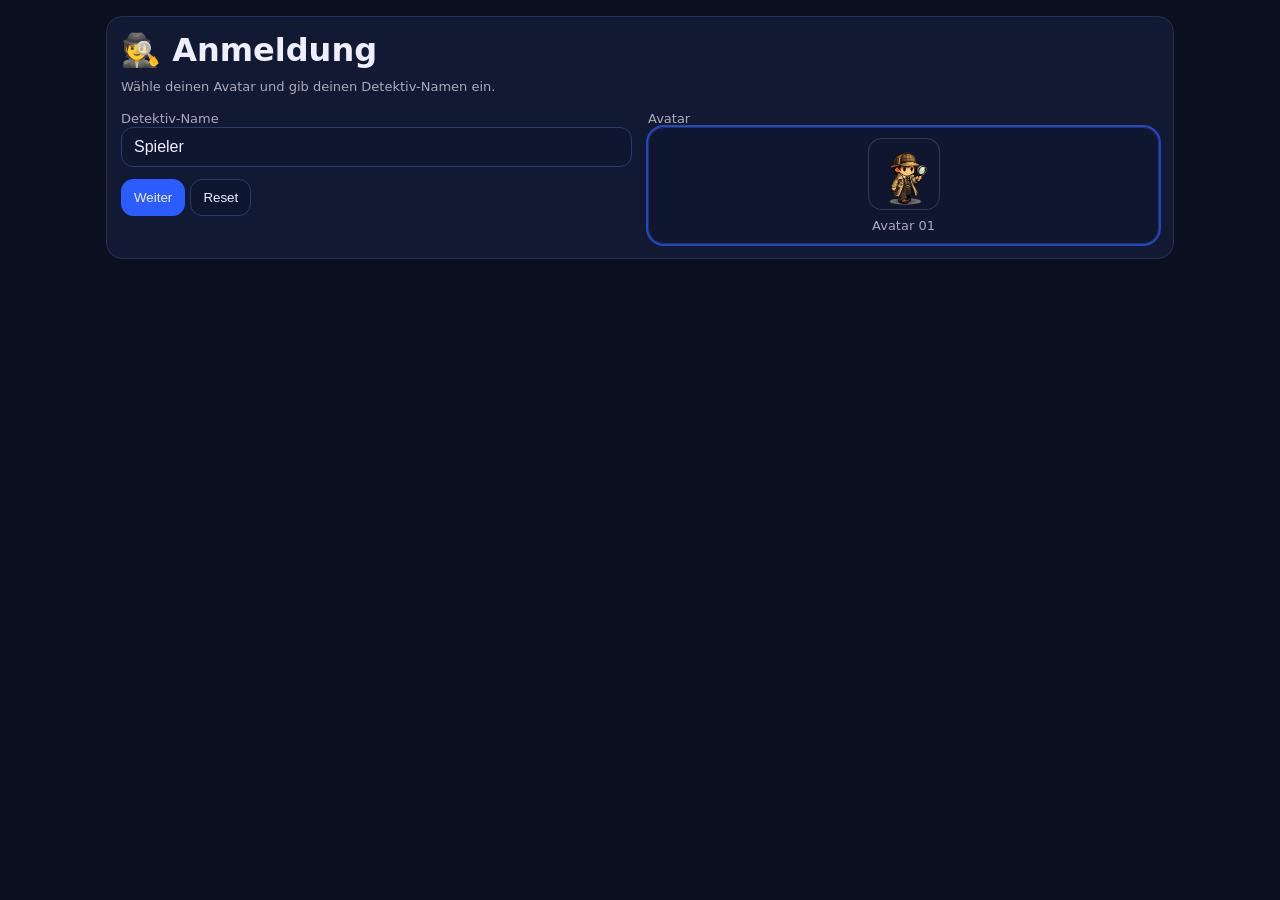
<file: minigame/index.html>
<!doctype html>
<html lang="de">
<head>
  <meta charset="utf-8" />
  <!-- wichtig für Mobile -->
  <meta name="viewport" content="width=device-width, initial-scale=1, viewport-fit=cover" />
  <title>Jungscharlager 2026 – Detektivspiel</title>
  <link rel="stylesheet" href="css/style.css">
</head>
<body>
  <!-- Portrait-Blocker für Mobile -->
  <div id="rotateOverlay" class="rotateOverlay" aria-hidden="true">
    <div class="rotateCard">
      <div class="rotateIcon">📱↻</div>
      <div class="rotateTitle">Bitte Gerät drehen</div>
      <div class="rotateText">Dieses Spiel funktioniert am Smartphone/iPad nur im Querformat!!!.</div>
    </div>
  </div>

  <div id="app"></div>

  <!-- Map Button (unten rechts) -->
  <button id="mapFab" class="fab" title="Karte" aria-label="Karte">🗺️</button>

  <!-- Modal Root -->
  <div id="modalRoot"></div>

  <script type="module" src="js/main.js"></script>
</body>
</html>
</file>
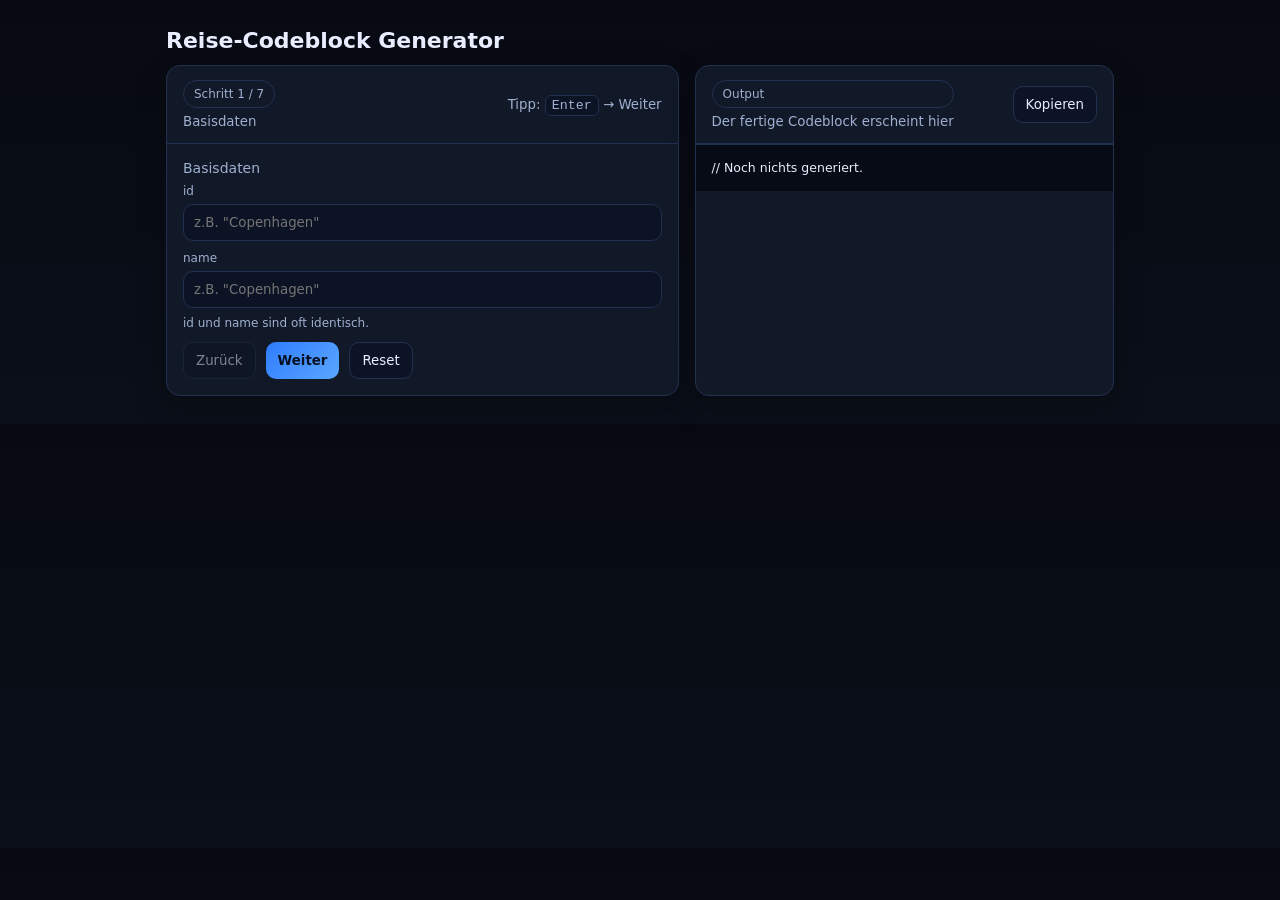
<file: codegenerator.html>
<!doctype html>
<html lang="de">
<head>
  <meta charset="utf-8" />
  <meta name="viewport" content="width=device-width, initial-scale=1" />
  <title>Codeblock Generator</title>
  <style>
    :root { --bg:#0b0f19; --card:#121a2a; --muted:#9fb0d0; --text:#e8eeff; --accent:#5aa7ff; --line:#223150; }
    *{ box-sizing:border-box; font-family: ui-sans-serif, system-ui, -apple-system, Segoe UI, Roboto, Arial; }
    body{ margin:0; background:linear-gradient(180deg,#070a12, #0b0f19); color:var(--text); }
    .wrap{ max-width:980px; margin:28px auto; padding:0 16px; }
    h1{ font-size:22px; margin:0 0 12px; }
    .grid{ display:grid; grid-template-columns: 1.1fr 0.9fr; gap:16px; }
    @media (max-width: 920px){ .grid{ grid-template-columns:1fr; } }
    .card{
      background:rgba(18,26,42,.9);
      border:1px solid var(--line);
      border-radius:14px;
      box-shadow: 0 12px 30px rgba(0,0,0,.25);
      overflow:hidden;
    }
    .cardHeader{ padding:14px 16px; border-bottom:1px solid var(--line); display:flex; align-items:center; justify-content:space-between; }
    .cardHeader small{ color:var(--muted); }
    .cardBody{ padding:16px; }
    .stepTitle{ font-size:14px; color:var(--muted); margin:0 0 8px; }
    .row{ display:flex; gap:10px; flex-wrap:wrap; }
    label{ display:block; font-size:12px; color:var(--muted); margin-bottom:6px; }
    input, select, textarea{
      width:100%;
      background:#0c1324;
      border:1px solid var(--line);
      color:var(--text);
      padding:10px 10px;
      border-radius:10px;
      outline:none;
    }
    textarea{ min-height:120px; resize:vertical; }
    .field{ flex:1 1 240px; }
    .btnRow{ display:flex; gap:10px; flex-wrap:wrap; margin-top:12px; }
    button{
      background: #0c1324;
      border:1px solid var(--line);
      color:var(--text);
      padding:10px 12px;
      border-radius:10px;
      cursor:pointer;
    }
    button.primary{ background: linear-gradient(135deg, #2f7cff, #5aa7ff); border:0; color:#071022; font-weight:700; }
    button:disabled{ opacity:.5; cursor:not-allowed; }
    .pill{
      font-size:12px; padding:6px 10px; border:1px solid var(--line); border-radius:999px; color:var(--muted);
    }
    pre{
      margin:0;
      background:#070b15;
      border-top:1px solid var(--line);
      padding:14px 16px;
      overflow:auto;
      font-size:12.5px;
      line-height:1.45;
      white-space:pre;
    }
    .hint{ color:var(--muted); font-size:12px; margin-top:8px; }
    .kbd{ font-family: ui-monospace, SFMono-Regular, Menlo, Monaco, Consolas, "Liberation Mono", monospace; padding:2px 6px; border:1px solid var(--line); border-radius:6px; background:#0c1324; color:var(--muted); }
  </style>
</head>
<body>
  <div class="wrap">
    <h1>Reise-Codeblock Generator</h1>

    <div class="grid">
      <!-- Wizard -->
      <div class="card" id="wizardCard">
        <div class="cardHeader">
          <div>
            <div class="pill" id="stepPill">Schritt 1 / 8</div>
            <small id="stepLabel" style="display:block; margin-top:6px;">Basisdaten</small>
          </div>
          <small>Tipp: <span class="kbd">Enter</span> → Weiter</small>
        </div>

        <div class="cardBody">
          <!-- Step 1 -->
          <section class="step" data-step="1">
            <p class="stepTitle">Basisdaten</p>
            <div class="row">
              <div class="field">
                <label for="id">id</label>
                <input id="id" placeholder='z.B. "Copenhagen"' />
              </div>
              <div class="field">
                <label for="name">name</label>
                <input id="name" placeholder='z.B. "Copenhagen"' />
              </div>
            </div>
            <div class="hint">id und name sind oft identisch.</div>
          </section>

          <!-- Step 2 -->
          <section class="step" data-step="2" hidden>
            <p class="stepTitle">Ort</p>
            <div class="row">
              <div class="field">
                <label for="continent">continent</label>
                <select id="continent">
                  <option value="Europe">Europe</option>
                  <option value="Asia">Asia</option>
                  <option value="Africa">Africa</option>
                  <option value="North America">North America</option>
                  <option value="South America">South America</option>
                  <option value="Oceania">Oceania</option>
                </select>
              </div>
              <div class="field">
                <label for="country">country</label>
                <input id="country" placeholder='z.B. "Denmark"' />
              </div>
            </div>
          </section>

          <!-- Step 3 -->
          <section class="step" data-step="3" hidden>
            <p class="stepTitle">Assets</p>
            <div class="row">
              <div class="field">
                <label for="logoBaseName">logoBaseName</label>
                <input id="logoBaseName" placeholder='z.B. "Logo_Copenhagen"' />
              </div>
              <div class="field">
                <label for="slideBase">slideBase</label>
                <input id="slideBase" placeholder='z.B. "Copenhagen"' />
              </div>
            </div>
          </section>

          <!-- Step 4 -->
          <section class="step" data-step="4" hidden>
            <p class="stepTitle">Reisedaten</p>
            <label for="travelDates">travelDates (kommagetrennt)</label>
            <input id="travelDates" placeholder='z.B. 02/2026, 03/2026' />
            <div class="hint">Wird zu <span class="kbd">["02/2026","03/2026"]</span>.</div>
          </section>

          <!-- Step 5 -->
          <section class="step" data-step="5" hidden>
            <p class="stepTitle">Beschreibung</p>
            <label for="description">description</label>
            <textarea id="description" placeholder="Dein Text… (Zeilenumbrüche bleiben erhalten)"></textarea>
            <div class="hint">Wird als mehrzeiliger String mit <span class="kbd">description:</span> ausgegeben.</div>
          </section>

          <!-- Step 6 -->
          <section class="step" data-step="6" hidden>
            <p class="stepTitle">Vorschau (optional anpassen)</p>
            <div class="row">
              <div class="field">
                <label for="autoFillLike">Auto-Defaults</label>
                <select id="autoFillLike">
                  <option value="on">Hilfs-Defaults aktiv</option>
                  <option value="off">Keine Defaults</option>
                </select>
              </div>
              <div class="field">
                <label>Hinweis</label>
                <div class="hint">Wenn logo/slide leer sind, können wir sie aus <span class="kbd">name</span> ableiten.</div>
              </div>
            </div>
          </section>

          <!-- Step 7 -->
          <section class="step" data-step="7" hidden>
            <p class="stepTitle">Generieren</p>
            <div class="hint">Klicke „Generieren“, um den finalen Codeblock zu erzeugen.</div>
          </section>

          <!-- Navigation -->
          <div class="btnRow">
            <button id="backBtn">Zurück</button>
            <button id="nextBtn" class="primary">Weiter</button>
            <button id="genBtn" class="primary" hidden>Generieren</button>
            <button id="resetBtn">Reset</button>
          </div>
        </div>
      </div>

      <!-- Output -->
      <div class="card">
        <div class="cardHeader">
          <div>
            <div class="pill">Output</div>
            <small style="display:block; margin-top:6px;">Der fertige Codeblock erscheint hier</small>
          </div>
          <div class="btnRow" style="margin:0;">
            <button id="copyBtn">Kopieren</button>
          </div>
        </div>
        <pre id="output">// Noch nichts generiert.</pre>
      </div>
    </div>
  </div>

  <script>
    const steps = Array.from(document.querySelectorAll(".step"));
    const stepPill = document.getElementById("stepPill");
    const stepLabel = document.getElementById("stepLabel");
    const backBtn = document.getElementById("backBtn");
    const nextBtn = document.getElementById("nextBtn");
    const genBtn  = document.getElementById("genBtn");
    const resetBtn = document.getElementById("resetBtn");
    const copyBtn = document.getElementById("copyBtn");
    const output = document.getElementById("output");

    const fields = {
      id: document.getElementById("id"),
      name: document.getElementById("name"),
      continent: document.getElementById("continent"),
      country: document.getElementById("country"),
      logoBaseName: document.getElementById("logoBaseName"),
      slideBase: document.getElementById("slideBase"),
      travelDates: document.getElementById("travelDates"),
      description: document.getElementById("description"),
      autoFillLike: document.getElementById("autoFillLike"),
    };

    const labelsByStep = {
      1: "Basisdaten",
      2: "Ort",
      3: "Assets",
      4: "Reisedaten",
      5: "Beschreibung",
      6: "Vorschau",
      7: "Generieren",
    };

    let currentStep = 1;

    function showStep(n){
      currentStep = n;
      steps.forEach(s => s.hidden = (Number(s.dataset.step) !== n));
      stepPill.textContent = `Schritt ${n} / 7`;
      stepLabel.textContent = labelsByStep[n] || "";

      backBtn.disabled = (n === 1);
      nextBtn.hidden = (n === 7);
      genBtn.hidden  = (n !== 7);

      // Fokus auf erstes Eingabefeld im Step
      const firstInput = steps.find(s => Number(s.dataset.step) === n)
        .querySelector("input, select, textarea");
      if(firstInput) firstInput.focus();
    }

    function trimOrEmpty(v){ return (v ?? "").toString().trim(); }

    function escapeForDoubleQuotedJS(str){
      // Für "..." Strings mit \n Darstellung
      return str
        .replace(/\\/g, "\\\\")
        .replace(/"/g, '\\"')
        .replace(/\r\n/g, "\n")
        .replace(/\r/g, "\n");
    }

    function parseTravelDates(raw){
      const parts = raw.split(",")
        .map(s => s.trim())
        .filter(Boolean);
      return parts;
    }

    function deriveDefaultsIfEnabled(data){
      const enabled = (fields.autoFillLike.value === "on");
      if(!enabled) return data;

      const name = data.name || "";
      if(!data.logoBaseName && name) data.logoBaseName = `Logo_${name}`;
      if(!data.slideBase && name) data.slideBase = name;
      if(!data.id && name) data.id = name;
      return data;
    }

    function validateStep(n){
      // Minimal sinnvolle Validierung (du kannst das erweitern)
      if(n === 1){
        if(!trimOrEmpty(fields.name.value)) { alert("Bitte name ausfüllen."); return false; }
        if(!trimOrEmpty(fields.id.value)) { fields.id.value = trimOrEmpty(fields.name.value); }
      }
      if(n === 2){
        if(!trimOrEmpty(fields.country.value)) { alert("Bitte country ausfüllen."); return false; }
      }
      return true;
    }

    function buildCodeBlock(){
      const data = deriveDefaultsIfEnabled({
        id: trimOrEmpty(fields.id.value),
        name: trimOrEmpty(fields.name.value),
        continent: trimOrEmpty(fields.continent.value),
        country: trimOrEmpty(fields.country.value),
        logoBaseName: trimOrEmpty(fields.logoBaseName.value),
        slideBase: trimOrEmpty(fields.slideBase.value),
        travelDates: parseTravelDates(trimOrEmpty(fields.travelDates.value)),
        description: fields.description.value ?? "",
      });

      const dates = data.travelDates.map(d => `"${escapeForDoubleQuotedJS(d)}"`).join(", ");
      const desc = escapeForDoubleQuotedJS(data.description);

      // Format wie dein Beispiel: description: " ... "
      return `{
  id: "${escapeForDoubleQuotedJS(data.id)}",
  name: "${escapeForDoubleQuotedJS(data.name)}",
  continent: "${escapeForDoubleQuotedJS(data.continent)}",
  country: "${escapeForDoubleQuotedJS(data.country)}",
  logoBaseName: "${escapeForDoubleQuotedJS(data.logoBaseName)}",
  slideBase: "${escapeForDoubleQuotedJS(data.slideBase)}",
  travelDates: [${dates}],
  description:
    "${desc.replace(/\n/g, '\\n')}"
},`;
    }

    // Buttons
    backBtn.addEventListener("click", () => {
      showStep(Math.max(1, currentStep - 1));
    });

    nextBtn.addEventListener("click", () => {
      if(!validateStep(currentStep)) return;
      showStep(Math.min(7, currentStep + 1));
    });

    genBtn.addEventListener("click", () => {
      // letzte Step-Validierung (falls du willst)
      const code = buildCodeBlock();
      output.textContent = code;
    });

    resetBtn.addEventListener("click", () => {
      Object.values(fields).forEach(el => {
        if(!el) return;
        if(el.tagName === "SELECT") return;
        el.value = "";
      });
      fields.continent.value = "Europe";
      fields.autoFillLike.value = "on";
      output.textContent = "// Noch nichts generiert.";
      showStep(1);
    });

    copyBtn.addEventListener("click", async () => {
      try{
        await navigator.clipboard.writeText(output.textContent);
        copyBtn.textContent = "Kopiert!";
        setTimeout(()=> copyBtn.textContent = "Kopieren", 900);
      }catch(e){
        alert("Kopieren nicht möglich. Markiere den Text manuell und kopiere ihn.");
      }
    });

    // Enter → weiter (außer im Textarea)
    document.addEventListener("keydown", (e) => {
      if(e.key !== "Enter") return;
      const active = document.activeElement;
      if(active && active.tagName === "TEXTAREA") return;
      if(currentStep < 7){
        e.preventDefault();
        nextBtn.click();
      }
    });

    // Start
    showStep(1);
  </script>
</body>
</html>
</file>
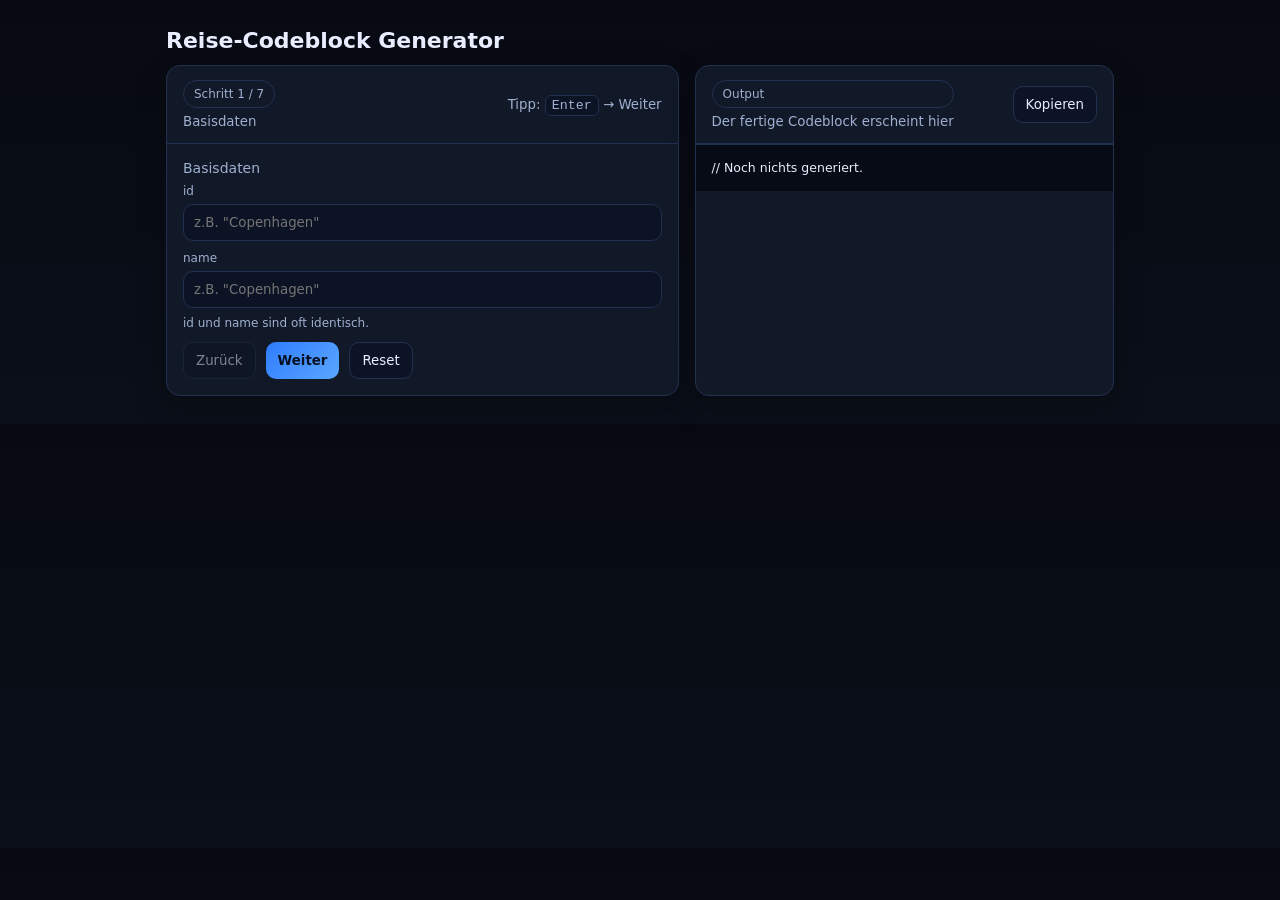
<file: generator/codegenerator.html>
<!doctype html>
<html lang="de">
<head>
  <meta charset="utf-8" />
  <meta name="viewport" content="width=device-width, initial-scale=1" />
  <title>Codeblock Generator</title>
  <style>
    :root { --bg:#0b0f19; --card:#121a2a; --muted:#9fb0d0; --text:#e8eeff; --accent:#5aa7ff; --line:#223150; }
    *{ box-sizing:border-box; font-family: ui-sans-serif, system-ui, -apple-system, Segoe UI, Roboto, Arial; }
    body{ margin:0; background:linear-gradient(180deg,#070a12, #0b0f19); color:var(--text); }
    .wrap{ max-width:980px; margin:28px auto; padding:0 16px; }
    h1{ font-size:22px; margin:0 0 12px; }
    .grid{ display:grid; grid-template-columns: 1.1fr 0.9fr; gap:16px; }
    @media (max-width: 920px){ .grid{ grid-template-columns:1fr; } }
    .card{
      background:rgba(18,26,42,.9);
      border:1px solid var(--line);
      border-radius:14px;
      box-shadow: 0 12px 30px rgba(0,0,0,.25);
      overflow:hidden;
    }
    .cardHeader{ padding:14px 16px; border-bottom:1px solid var(--line); display:flex; align-items:center; justify-content:space-between; }
    .cardHeader small{ color:var(--muted); }
    .cardBody{ padding:16px; }
    .stepTitle{ font-size:14px; color:var(--muted); margin:0 0 8px; }
    .row{ display:flex; gap:10px; flex-wrap:wrap; }
    label{ display:block; font-size:12px; color:var(--muted); margin-bottom:6px; }
    input, select, textarea{
      width:100%;
      background:#0c1324;
      border:1px solid var(--line);
      color:var(--text);
      padding:10px 10px;
      border-radius:10px;
      outline:none;
    }
    textarea{ min-height:120px; resize:vertical; }
    .field{ flex:1 1 240px; }
    .btnRow{ display:flex; gap:10px; flex-wrap:wrap; margin-top:12px; }
    button{
      background: #0c1324;
      border:1px solid var(--line);
      color:var(--text);
      padding:10px 12px;
      border-radius:10px;
      cursor:pointer;
    }
    button.primary{ background: linear-gradient(135deg, #2f7cff, #5aa7ff); border:0; color:#071022; font-weight:700; }
    button:disabled{ opacity:.5; cursor:not-allowed; }
    .pill{
      font-size:12px; padding:6px 10px; border:1px solid var(--line); border-radius:999px; color:var(--muted);
    }
    pre{
      margin:0;
      background:#070b15;
      border-top:1px solid var(--line);
      padding:14px 16px;
      overflow:auto;
      font-size:12.5px;
      line-height:1.45;
      white-space:pre;
    }
    .hint{ color:var(--muted); font-size:12px; margin-top:8px; }
    .kbd{ font-family: ui-monospace, SFMono-Regular, Menlo, Monaco, Consolas, "Liberation Mono", monospace; padding:2px 6px; border:1px solid var(--line); border-radius:6px; background:#0c1324; color:var(--muted); }
  </style>
</head>
<body>
  <div class="wrap">
    <h1>Reise-Codeblock Generator</h1>

    <div class="grid">
      <!-- Wizard -->
      <div class="card" id="wizardCard">
        <div class="cardHeader">
          <div>
            <div class="pill" id="stepPill">Schritt 1 / 8</div>
            <small id="stepLabel" style="display:block; margin-top:6px;">Basisdaten</small>
          </div>
          <small>Tipp: <span class="kbd">Enter</span> → Weiter</small>
        </div>

        <div class="cardBody">
          <!-- Step 1 -->
          <section class="step" data-step="1">
            <p class="stepTitle">Basisdaten</p>
            <div class="row">
              <div class="field">
                <label for="id">id</label>
                <input id="id" placeholder='z.B. "Copenhagen"' />
              </div>
              <div class="field">
                <label for="name">name</label>
                <input id="name" placeholder='z.B. "Copenhagen"' />
              </div>
            </div>
            <div class="hint">id und name sind oft identisch.</div>
          </section>

          <!-- Step 2 -->
          <section class="step" data-step="2" hidden>
            <p class="stepTitle">Ort</p>
            <div class="row">
              <div class="field">
                <label for="continent">continent</label>
                <select id="continent">
                  <option value="Europe">Europe</option>
                  <option value="Asia">Asia</option>
                  <option value="Africa">Africa</option>
                  <option value="North America">North America</option>
                  <option value="South America">South America</option>
                  <option value="Oceania">Oceania</option>
                </select>
              </div>
              <div class="field">
                <label for="country">country</label>
                <input id="country" placeholder='z.B. "Denmark"' />
              </div>
            </div>
          </section>

          <!-- Step 3 -->
          <section class="step" data-step="3" hidden>
            <p class="stepTitle">Assets</p>
            <div class="row">
              <div class="field">
                <label for="logoBaseName">logoBaseName</label>
                <input id="logoBaseName" placeholder='z.B. "Logo_Copenhagen"' />
              </div>
              <div class="field">
                <label for="slideBase">slideBase</label>
                <input id="slideBase" placeholder='z.B. "Copenhagen"' />
              </div>
            </div>
          </section>

          <!-- Step 4 -->
          <section class="step" data-step="4" hidden>
            <p class="stepTitle">Reisedaten</p>
            <label for="travelDates">travelDates (kommagetrennt)</label>
            <input id="travelDates" placeholder='z.B. 02/2026, 03/2026' />
            <div class="hint">Wird zu <span class="kbd">["02/2026","03/2026"]</span>.</div>
          </section>

          <!-- Step 5 -->
          <section class="step" data-step="5" hidden>
            <p class="stepTitle">Beschreibung</p>
            <label for="description">description</label>
            <textarea id="description" placeholder="Dein Text… (Zeilenumbrüche bleiben erhalten)"></textarea>
            <div class="hint">Wird als mehrzeiliger String mit <span class="kbd">description:</span> ausgegeben.</div>
          </section>

          <!-- Step 6 -->
          <section class="step" data-step="6" hidden>
            <p class="stepTitle">Vorschau (optional anpassen)</p>
            <div class="row">
              <div class="field">
                <label for="autoFillLike">Auto-Defaults</label>
                <select id="autoFillLike">
                  <option value="on">Hilfs-Defaults aktiv</option>
                  <option value="off">Keine Defaults</option>
                </select>
              </div>
              <div class="field">
                <label>Hinweis</label>
                <div class="hint">Wenn logo/slide leer sind, können wir sie aus <span class="kbd">name</span> ableiten.</div>
              </div>
            </div>
          </section>

          <!-- Step 7 -->
          <section class="step" data-step="7" hidden>
            <p class="stepTitle">Generieren</p>
            <div class="hint">Klicke „Generieren“, um den finalen Codeblock zu erzeugen.</div>
          </section>

          <!-- Navigation -->
          <div class="btnRow">
            <button id="backBtn">Zurück</button>
            <button id="nextBtn" class="primary">Weiter</button>
            <button id="genBtn" class="primary" hidden>Generieren</button>
            <button id="resetBtn">Reset</button>
          </div>
        </div>
      </div>

      <!-- Output -->
      <div class="card">
        <div class="cardHeader">
          <div>
            <div class="pill">Output</div>
            <small style="display:block; margin-top:6px;">Der fertige Codeblock erscheint hier</small>
          </div>
          <div class="btnRow" style="margin:0;">
            <button id="copyBtn">Kopieren</button>
          </div>
        </div>
        <pre id="output">// Noch nichts generiert.</pre>
      </div>
    </div>
  </div>

  <script>
    const steps = Array.from(document.querySelectorAll(".step"));
    const stepPill = document.getElementById("stepPill");
    const stepLabel = document.getElementById("stepLabel");
    const backBtn = document.getElementById("backBtn");
    const nextBtn = document.getElementById("nextBtn");
    const genBtn  = document.getElementById("genBtn");
    const resetBtn = document.getElementById("resetBtn");
    const copyBtn = document.getElementById("copyBtn");
    const output = document.getElementById("output");

    const fields = {
      id: document.getElementById("id"),
      name: document.getElementById("name"),
      continent: document.getElementById("continent"),
      country: document.getElementById("country"),
      logoBaseName: document.getElementById("logoBaseName"),
      slideBase: document.getElementById("slideBase"),
      travelDates: document.getElementById("travelDates"),
      description: document.getElementById("description"),
      autoFillLike: document.getElementById("autoFillLike"),
    };

    const labelsByStep = {
      1: "Basisdaten",
      2: "Ort",
      3: "Assets",
      4: "Reisedaten",
      5: "Beschreibung",
      6: "Vorschau",
      7: "Generieren",
    };

    let currentStep = 1;

    function showStep(n){
      currentStep = n;
      steps.forEach(s => s.hidden = (Number(s.dataset.step) !== n));
      stepPill.textContent = `Schritt ${n} / 7`;
      stepLabel.textContent = labelsByStep[n] || "";

      backBtn.disabled = (n === 1);
      nextBtn.hidden = (n === 7);
      genBtn.hidden  = (n !== 7);

      // Fokus auf erstes Eingabefeld im Step
      const firstInput = steps.find(s => Number(s.dataset.step) === n)
        .querySelector("input, select, textarea");
      if(firstInput) firstInput.focus();
    }

    function trimOrEmpty(v){ return (v ?? "").toString().trim(); }

    function escapeForDoubleQuotedJS(str){
      // Für "..." Strings mit \n Darstellung
      return str
        .replace(/\\/g, "\\\\")
        .replace(/"/g, '\\"')
        .replace(/\r\n/g, "\n")
        .replace(/\r/g, "\n");
    }

    function parseTravelDates(raw){
      const parts = raw.split(",")
        .map(s => s.trim())
        .filter(Boolean);
      return parts;
    }

    function deriveDefaultsIfEnabled(data){
      const enabled = (fields.autoFillLike.value === "on");
      if(!enabled) return data;

      const name = data.name || "";
      if(!data.logoBaseName && name) data.logoBaseName = `Logo_${name}`;
      if(!data.slideBase && name) data.slideBase = name;
      if(!data.id && name) data.id = name;
      return data;
    }

    function validateStep(n){
      // Minimal sinnvolle Validierung (du kannst das erweitern)
      if(n === 1){
        if(!trimOrEmpty(fields.name.value)) { alert("Bitte name ausfüllen."); return false; }
        if(!trimOrEmpty(fields.id.value)) { fields.id.value = trimOrEmpty(fields.name.value); }
      }
      if(n === 2){
        if(!trimOrEmpty(fields.country.value)) { alert("Bitte country ausfüllen."); return false; }
      }
      return true;
    }

    function buildCodeBlock(){
      const data = deriveDefaultsIfEnabled({
        id: trimOrEmpty(fields.id.value),
        name: trimOrEmpty(fields.name.value),
        continent: trimOrEmpty(fields.continent.value),
        country: trimOrEmpty(fields.country.value),
        logoBaseName: trimOrEmpty(fields.logoBaseName.value),
        slideBase: trimOrEmpty(fields.slideBase.value),
        travelDates: parseTravelDates(trimOrEmpty(fields.travelDates.value)),
        description: fields.description.value ?? "",
      });

      const dates = data.travelDates.map(d => `"${escapeForDoubleQuotedJS(d)}"`).join(", ");
      const desc = escapeForDoubleQuotedJS(data.description);

      // Format wie dein Beispiel: description: " ... "
      return `{
  id: "${escapeForDoubleQuotedJS(data.id)}",
  name: "${escapeForDoubleQuotedJS(data.name)}",
  continent: "${escapeForDoubleQuotedJS(data.continent)}",
  country: "${escapeForDoubleQuotedJS(data.country)}",
  logoBaseName: "${escapeForDoubleQuotedJS(data.logoBaseName)}",
  slideBase: "${escapeForDoubleQuotedJS(data.slideBase)}",
  travelDates: [${dates}],
  description:
    "${desc.replace(/\n/g, '\\n')}"
},`;
    }

    // Buttons
    backBtn.addEventListener("click", () => {
      showStep(Math.max(1, currentStep - 1));
    });

    nextBtn.addEventListener("click", () => {
      if(!validateStep(currentStep)) return;
      showStep(Math.min(7, currentStep + 1));
    });

    genBtn.addEventListener("click", () => {
      // letzte Step-Validierung (falls du willst)
      const code = buildCodeBlock();
      output.textContent = code;
    });

    resetBtn.addEventListener("click", () => {
      Object.values(fields).forEach(el => {
        if(!el) return;
        if(el.tagName === "SELECT") return;
        el.value = "";
      });
      fields.continent.value = "Europe";
      fields.autoFillLike.value = "on";
      output.textContent = "// Noch nichts generiert.";
      showStep(1);
    });

    copyBtn.addEventListener("click", async () => {
      try{
        await navigator.clipboard.writeText(output.textContent);
        copyBtn.textContent = "Kopiert!";
        setTimeout(()=> copyBtn.textContent = "Kopieren", 900);
      }catch(e){
        alert("Kopieren nicht möglich. Markiere den Text manuell und kopiere ihn.");
      }
    });

    // Enter → weiter (außer im Textarea)
    document.addEventListener("keydown", (e) => {
      if(e.key !== "Enter") return;
      const active = document.activeElement;
      if(active && active.tagName === "TEXTAREA") return;
      if(currentStep < 7){
        e.preventDefault();
        nextBtn.click();
      }
    });

    // Start
    showStep(1);
  </script>
</body>
</html>
</file>
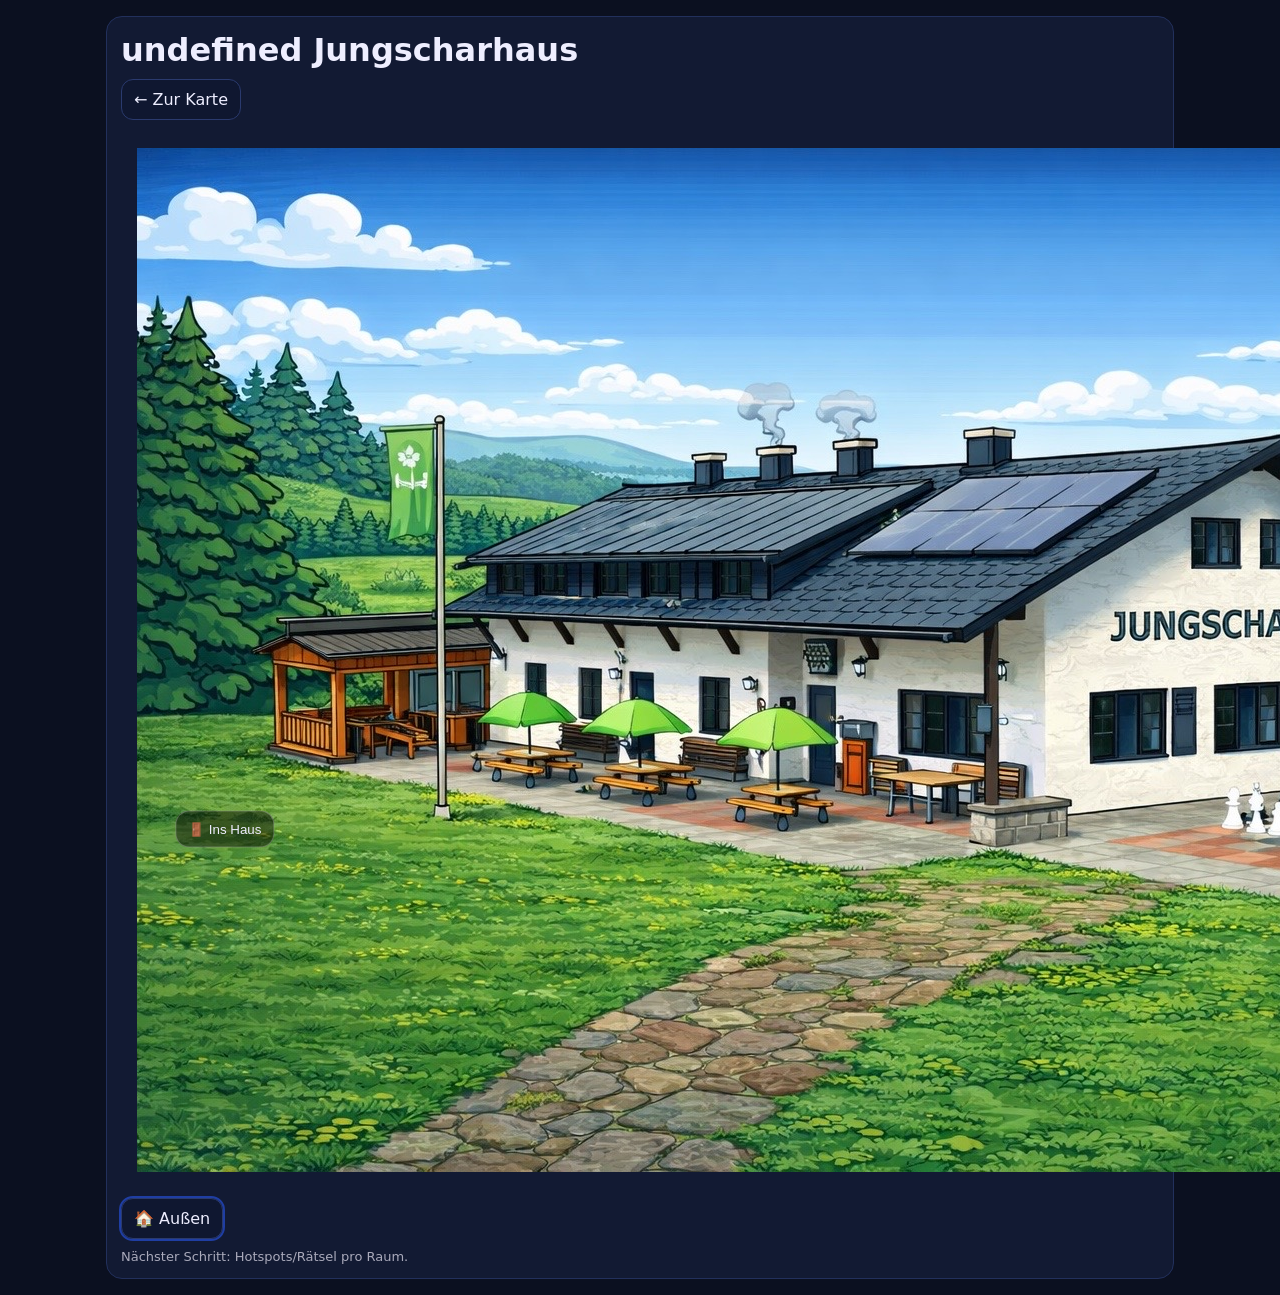
<file: minigame/scene.html>
<!doctype html>
<html lang="de">
<head>
  <meta charset="utf-8" />
  <meta name="viewport" content="width=device-width, initial-scale=1" />
  <title>Ort</title>
  <link rel="stylesheet" href="css/style.css">
  <style>
    .sceneWrap { margin-top:12px; position:relative; }
    .sceneNav { display:flex; gap:10px; flex-wrap:wrap; margin-top:10px; }
    .hotspotBtn {
      position:absolute;
      left: 10%;
      top: 66%;
      transform: translate(-50%, -50%);
      padding:10px 12px;
      border-radius:14px;
      border:1px solid rgba(255,255,255,.25);
      background: rgba(0,0,0,.45);
      color:#eef;
      cursor:pointer;
      display:none;
    }
    .hotspotBtn:hover { background: rgba(42,92,255,.22); }
  </style>
</head>
<body>
  <div class="wrap">
    <div class="card">
      <div class="topbar">
        <h1 id="sceneTitle">Ort</h1>
        <div style="display:flex; gap:10px; flex-wrap:wrap;">
          <a class="btn" href="index.html">← Zur Karte</a>
          <a class="btn" id="backOutside" style="display:none;">🏠 Nach draußen</a>
        </div>
      </div>

      <div class="sceneWrap">
        <div class="scene">
          <img id="sceneImg" alt="Scene">
          <div id="sceneFallback" class="small" style="display:none; padding:16px;">
            (Bild fehlt) – prüfe den Dateinamen in <code>assets/scenes/</code>.
          </div>
        </div>

        <!-- Hotspot: ins Haus (nur draußen sichtbar) -->
        <button id="enterHouseBtn" class="hotspotBtn">🚪 Ins Haus</button>
      </div>

      <!-- Haus-Navigation (nur beim Haus außen/innen sichtbar) -->
      <div id="houseNav" class="sceneNav" style="display:none;"></div>

      <div class="small" style="margin-top:10px;">
        Nächster Schritt: Hotspots/Rätsel pro Raum.
      </div>
    </div>
  </div>

  <script type="module" src="js/scene.js"></script>
</body>
</html>
</file>
<file: minigame/css/style.css>
:root{
  --bg:#0b1020;
  --panel:#121a33;
  --line:#22305c;
  --text:#eef;
  --muted:#aab;
  --accent:#2a5cff;
}

*{ box-sizing:border-box; }

body{
  margin:0;
  font-family:system-ui, sans-serif;
  background:var(--bg);
  color:var(--text);
}

#app{ min-height: 100vh; }

.wrap{ max-width:1100px; margin:0 auto; padding:16px; }
.card{ background:var(--panel); border:1px solid var(--line); border-radius:16px; padding:14px; }
h1,h2{ margin:0 0 10px; }
.small{ font-size:13px; color:var(--muted); }

.btn{
  display:inline-flex; align-items:center; justify-content:center; gap:8px;
  padding:10px 12px; border-radius:12px;
  border:1px solid #2a3a6e; background:#0f1730; color:var(--text);
  cursor:pointer; text-decoration:none;
}
.btn.primary{ background:var(--accent); border-color:var(--accent); }

.row{ display:flex; gap:16px; flex-wrap:wrap; }

.input{
  width:100%;
  padding:10px 12px;
  border-radius:12px;
  border:1px solid #2a3a6e;
  background:#0f1730;
  color:var(--text);
  font-size:16px;
}

.grid{
  display:grid;
  grid-template-columns: repeat(auto-fit, minmax(120px, 1fr));
  gap:12px;
}

.avatar{
  border:1px solid var(--line);
  border-radius:16px;
  background:#0f1730;
  padding:10px;
  cursor:pointer;
  display:flex; flex-direction:column; align-items:center; gap:8px;
}
.avatar.selected{ outline:2px solid rgba(42,92,255,.7); }
.avatar img{ width:72px; height:72px; object-fit:contain; }

/* =========================
   Scene + Canvas
   ========================= */
.sceneWrap{
  position:relative;
  width:100%;
  max-width: 1100px;
  margin:0 auto;
  padding:16px;
}

canvas{
  width:100%;
  height:auto;
  border-radius:16px;
  border:1px solid var(--line);
  background:#0f1730;
  display:block;

  /* Touch: kein Scroll/Zoom auf Canvas */
  touch-action: none;
}

/* HUD top */
.hud{
  position:absolute;
  left:26px; right:26px; top:26px;
  display:flex; justify-content:space-between; gap:10px; flex-wrap:wrap;
  pointer-events:none;
}
.pill{
  pointer-events:auto;
  display:inline-flex; gap:10px; align-items:center;
  padding:8px 10px;
  border-radius:999px;
  border:1px solid var(--line);
  background: rgba(15,23,48,.88);
  backdrop-filter: blur(6px);
}
.pill img{ width:26px; height:26px; }

/* FAB map button bottom right */
.fab{
  position:fixed;
  right:16px; bottom:16px;
  width:56px; height:56px;
  border-radius:999px;
  border:1px solid var(--line);
  background: rgba(15,23,48,.92);
  color:var(--text);
  font-size:22px;
  cursor:pointer;
  display:none; /* wird erst im Spiel angezeigt */
}

/* =========================
   Map Modal (falls genutzt)
   ========================= */
.modalBack{
  position:fixed; inset:0;
  background: rgba(0,0,0,.55);
  display:none;
  align-items:center; justify-content:center;
  padding:16px;
}
.modalBack.show{ display:flex; }

.modal{ width:min(900px, 100%); }

.mapGrid{
  display:grid;
  grid-template-columns: 1fr;
  gap:12px;
}
.mapThumb{
  border:1px solid var(--line);
  border-radius:16px;
  overflow:hidden;
  background:#0f1730;
  cursor:pointer;
  display:flex; align-items:center; justify-content:space-between;
  padding:12px;
}
.mapThumb:hover{ background: rgba(42,92,255,.12); }

/* Avatar sprite-sheet thumbnail */
.thumb {
  width: 72px;
  height: 72px;
  border-radius: 14px;
  border: 1px solid rgba(255,255,255,.15);
  background-repeat: no-repeat;
  background-size: 192px 256px; /* 3*64 x 4*64 */
  background-position: 0px 0px; /* Frame 0, Reihe 0 */
}
.thumb.small {
  width: 26px;
  height: 26px;
  border-radius: 8px;
  background-repeat: no-repeat;
  background-size: 192px 256px;
  background-position: 0px 0px;
}

/* Hotspots – standard unsichtbar */
.mapHotspot:hover{
  outline: 2px dashed rgba(42,92,255,.65);
  background: rgba(42,92,255,.10);
}

/* =========================
   Mobile / Device rules
   ========================= */
body[data-device="mobile"] #app{ min-height: 100svh; }

body[data-device="mobile"] .sceneWrap{
  max-width: none;
  padding: 0;
  margin: 0;

  /* Canvas mittig und komplett sichtbar */
  height: 100svh;
  display:flex;
  align-items:center;
  justify-content:center;
}

body[data-device="mobile"] canvas{
  width: auto;
  height: auto;
  max-width: 100vw;
  max-height: 100svh;
  border-radius: 0;
  border: 0;
  display:block;
}

/* HUD bleibt oben */
body[data-device="mobile"] .hud{
  position: fixed;
  left: 10px; right: 10px; top: 10px;
}

/* =========================
   Rotate Overlay (Portrait-Sperre)
   ========================= */
.rotateOverlay{
  position: fixed;
  inset: 0;
  z-index: 9999;
  display: none;
  align-items: center;
  justify-content: center;
  padding: 20px;
  background: rgba(0,0,0,0.75);
}
.rotateOverlay.show{ display: flex; }

.rotateCard{
  width: min(520px, 100%);
  border: 1px solid rgba(255,255,255,0.15);
  background: rgba(15,23,48,0.92);
  border-radius: 18px;
  padding: 18px;
  text-align: center;
}
.rotateIcon{ font-size: 44px; margin-bottom: 10px; }
.rotateTitle{ font-size: 18px; font-weight: 700; margin-bottom: 6px; }
.rotateText{ font-size: 14px; color: rgba(255,255,255,0.8); }

/* =========================
   Action / Info Modal
   ========================= */
.actionBack{
  position: fixed;
  inset: 0;
  z-index: 2147483647;
  display: none;
  align-items: center;
  justify-content: center;
  background: rgba(0,0,0,.60);
  padding: 12px;
  pointer-events: auto;
}
.actionBack.show{ display:flex; }

.actionModal{
  position: relative;
  width: min(920px, 100%);
  max-height: min(86vh, 700px);
  display: flex;
  flex-direction: column;
  background: rgba(15,23,48,.96);
  border: 1px solid var(--line);
  border-radius: 16px;
  overflow: hidden;
  box-shadow: 0 20px 60px rgba(0,0,0,.45);
  pointer-events: auto;
}

/* Header IMMER über allem */
.actionHeader{
  position: relative;
  z-index: 50;
  display: flex;
  align-items: center;
  justify-content: space-between;
  gap: 12px;
  padding: 12px 14px;
  border-bottom: 1px solid var(--line);
  pointer-events: auto;
}

.actionClose{
  position: relative;
  z-index: 60;
  width: 40px;
  height: 40px;
  border-radius: 12px;
  border: 1px solid var(--line);
  background: rgba(255,255,255,.06);
  color: var(--text);
  cursor: pointer;
  font-size: 18px;
  pointer-events: auto;
}

.actionBody{
  position: relative;
  z-index: 10;
  flex: 1;
  min-height: 0;
  padding: 10px;
  display: flex;
  align-items: center;
  justify-content: center;
  pointer-events: auto;
}

.actionSlide{
  width: 100%;
  height: 100%;
  max-height: 70vh;
  object-fit: contain;
  border-radius: 12px;
  background: rgba(0,0,0,.15);
  pointer-events: none; /* Bild soll keine Klicks fressen */
}

/* Desktop Footer Buttons */
.actionFooter{
  position: relative;
  z-index: 20;
  display: flex;
  gap: 10px;
  justify-content: flex-end;
  padding: 12px 14px;
  border-top: 1px solid var(--line);
  pointer-events: auto;
}

.actionBtn{
  display: inline-flex;
  align-items: center;
  justify-content: center;
  padding: 10px 12px;
  border-radius: 12px;
  border: 1px solid var(--line);
  background: rgba(255,255,255,.06);
  color: var(--text);
  cursor: pointer;
  pointer-events: auto;
}
.actionBtn.primary{
  background: var(--accent);
  border-color: var(--accent);
}

/* =========================
   Mobile: Pfeile statt Buttons
   ========================= */
@media (max-width: 768px){
  .actionBack{ padding: 10px; }

  .actionModal{
    width: 100%;
    max-height: 92vh;
    border-radius: 14px;
  }

  .actionHeader{ padding: 10px 12px; }

  /* Footer weg */
  .actionFooter{ display: none; }

  .actionSlide{ max-height: 78vh; }

  /* Pfeilflächen */
  .actionArrow{
    position: absolute;
    top: 0;
    bottom: 0;
    width: 18%;
    min-width: 70px;

    display: flex;
    align-items: center;
    justify-content: center;

    user-select: none;
    cursor: pointer;
    -webkit-tap-highlight-color: transparent;

    z-index: 30; /* unter Header, über Bild */
    pointer-events: auto;
  }

  .actionArrow.left{ left: 0; }
  .actionArrow.right{ right: 0; }

  .actionArrow::before{
    content: "";
    width: 42px;
    height: 42px;
    border-radius: 999px;
    border: 1px solid var(--line);
    background: rgba(15,23,48,.78);
    backdrop-filter: blur(6px);
    box-shadow: 0 10px 30px rgba(0,0,0,.35);
  }

  .actionArrow.left::after,
  .actionArrow.right::after{
    content: "";
    position: absolute;
    width: 12px;
    height: 12px;
    border-right: 3px solid rgba(255,255,255,.85);
    border-bottom: 3px solid rgba(255,255,255,.85);
  }
  .actionArrow.left::after{ transform: rotate(135deg); }
  .actionArrow.right::after{ transform: rotate(-45deg); }

  .actionArrow.disabled{
    opacity: .35;
    pointer-events: none;
  }

  /* Fertig Button im Body */
  .actionDone{
    position: absolute;
    left: 50%;
    bottom: 10px;
    transform: translateX(-50%);
    padding: 10px 14px;
    border-radius: 999px;
    border: 1px solid var(--line);
    background: var(--accent);
    color: var(--text);
    font-weight: 700;
    cursor: pointer;
    display: none;
    z-index: 40;
    pointer-events: auto;
  }
  .actionDone.show{ display: inline-flex; }
}

/* Landscape tuning */
@media (max-width: 900px) and (orientation: landscape){
  .actionModal{ max-height: 90vh; }
  .actionSlide{ max-height: 82vh; }
}
</file>
